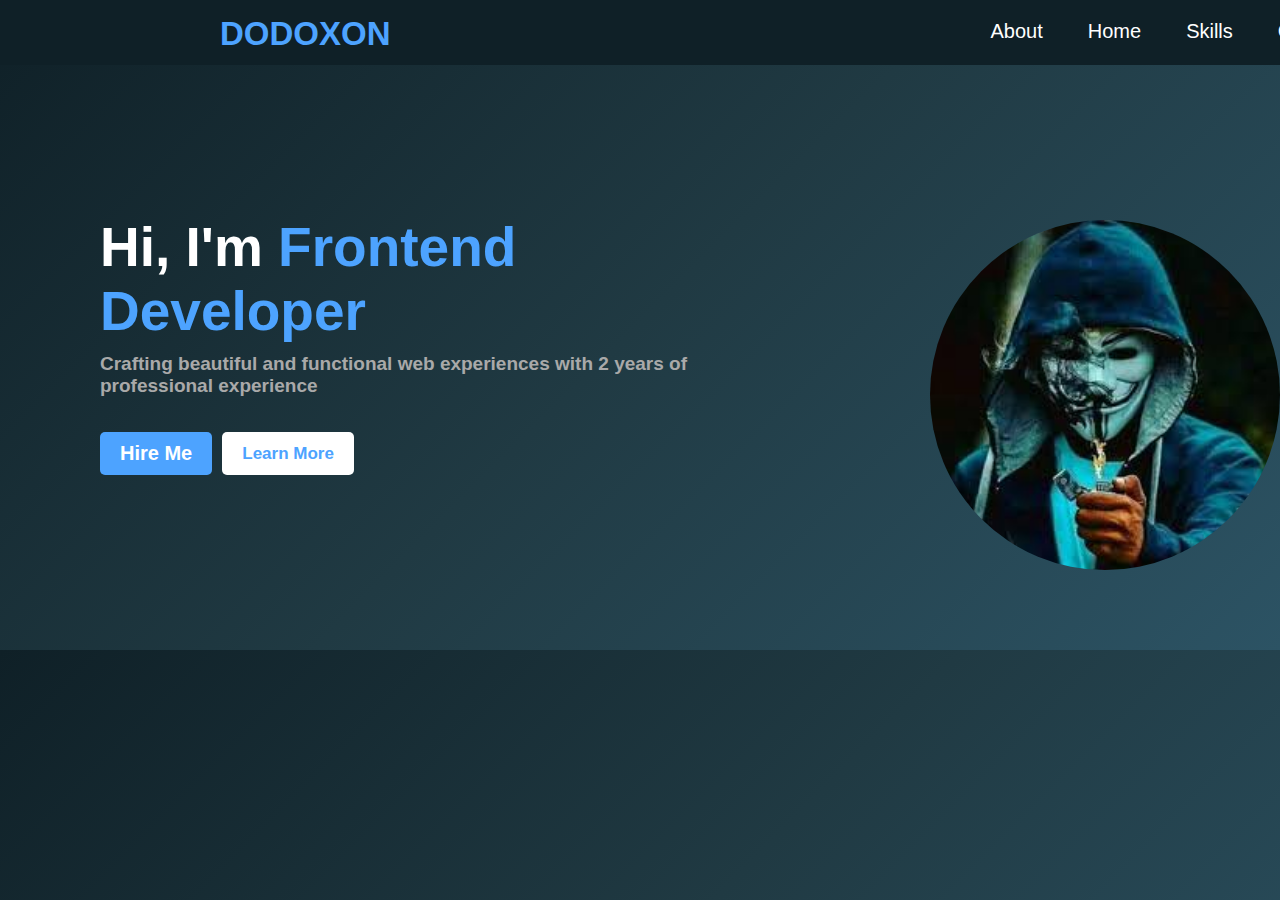
<file: index.html>
<!doctype html>
<html lang="en">
  <head>
    <meta charset="UTF-8" />
    <title>Frontend Developer</title>
    <link rel="stylesheet" href="style.css" />
  </head>
  <body>
    <main>
      <div class="section">
        <div class="conatiner">
          <div class="header">
            <h2 class="H2">DODOXON</h2>
            <nav>
              <ul class="ul">
                <a class="navA" href="./abaut.html">About</a>
                <a class="navA" href="#">Home</a>

                <a class="navA" href="#">Skills</a>
                <a class="navA" href="#">Contact</a>
              </ul>
            </nav>
          </div>

          <div class="ota">
            <div class="text">
              <h1 class="H1">
                Hi, I'm <span class="span">Frontend Developer</span>
              </h1>
              <p class="P">
                Crafting beautiful and functional web experiences with 2 years
                of professional experience
              </p>
              <div class="buttons">
                <button class="btn1">Hire Me</button>
                <button class="btn2">Learn More</button>
              </div>
            </div>

            <div class="image">
              <img class="img" src="./imgs/images.jpg" alt="profile" />
            </div>
          </div>
        </div>
      </div>
    </main>
  </body>
</html>
</file>
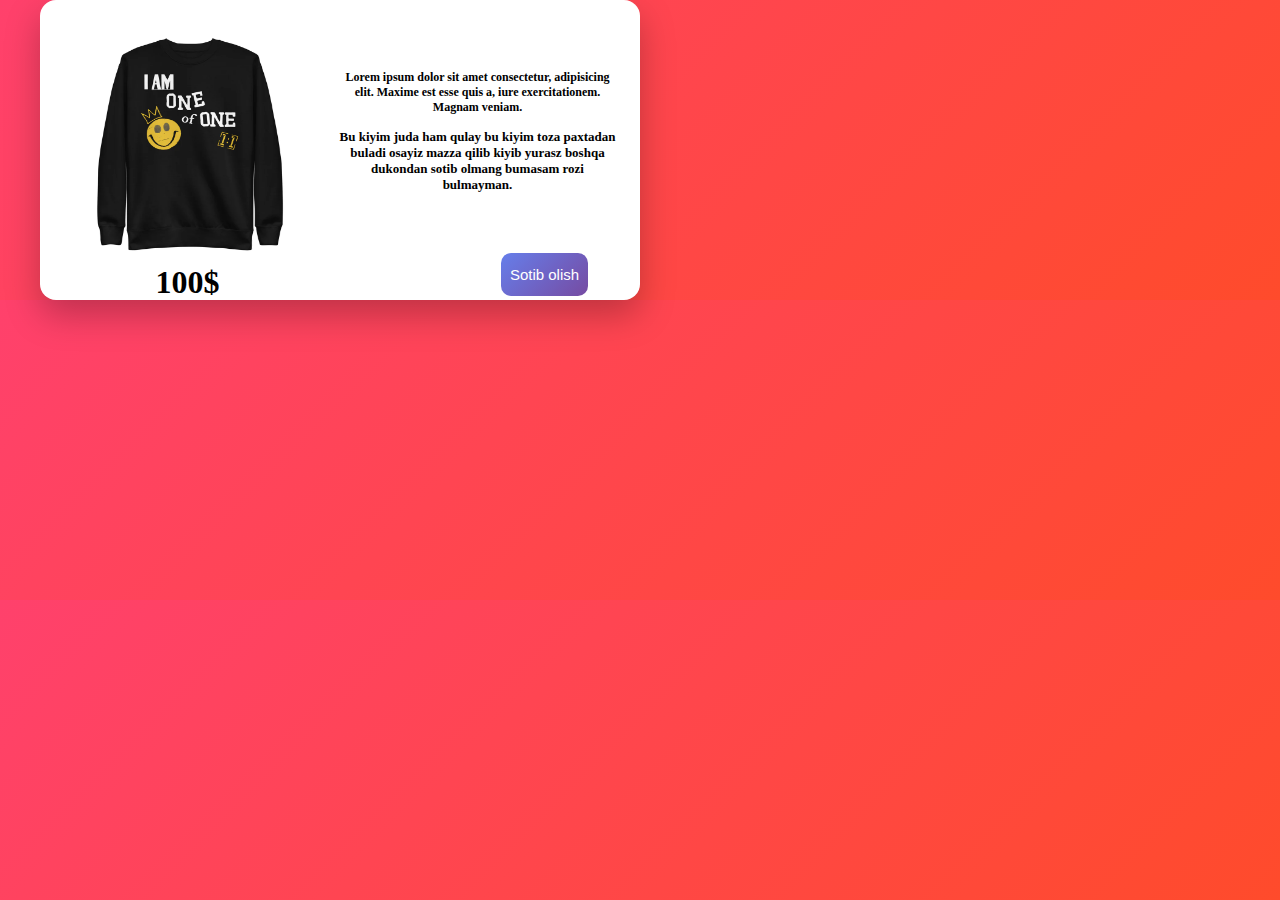
<file: card/index.html>
<!doctype html>
<html lang="en">
  <head>
    <meta charset="UTF-8" />
    <meta name="viewport" content="width=device-width, initial-scale=1.0" />
    <title>Document</title>
    <link rel="stylesheet" href="style.css" />
  </head>
  <body>
    <main>
      <div class="section">
        <div class="container">
          <div class="card">
            <div class="ota">
              <div class="img">
                <img class="img1" src="./img/clothers.webp" alt="" />
                <h1 class="h1">100$</h1>
              </div>
              <div class="text">
                <h4 class="h4">
                  Lorem ipsum dolor sit amet consectetur, adipisicing elit.
                  Maxime est esse quis a, iure exercitationem. Magnam veniam.
                </h4>
                <p class="tarif">
                  Bu kiyim juda ham qulay bu kiyim toza paxtadan buladi osayiz
                  mazza qilib kiyib yurasz boshqa dukondan sotib olmang bumasam
                  rozi bulmayman.
                </p>

                <button class="btn">Sotib olish</button>
              </div>
            </div>
          </div>
        </div>
      </div>
    </main>
  </body>
</html>
</file>
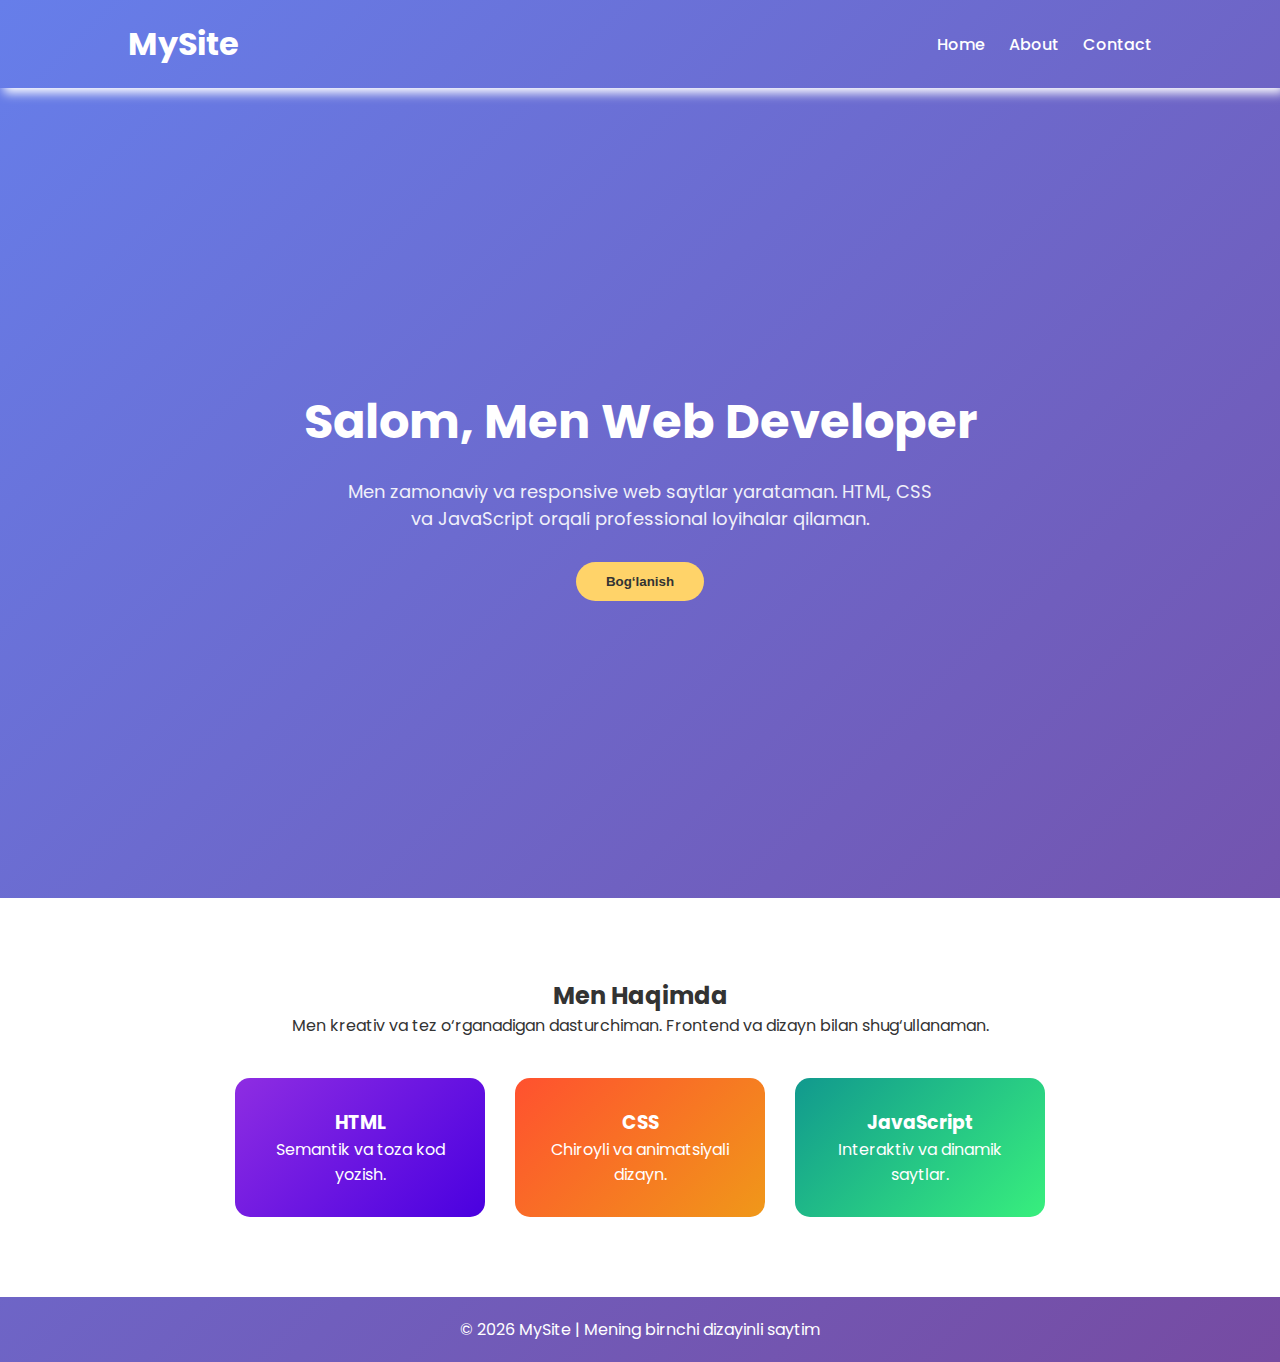
<file: abaut.html>
<!doctype html>
<html lang="uz">
  <head>
    <meta charset="UTF-8" />
    <meta name="viewport" content="width=device-width, initial-scale=1.0" />
    <title>dodoxon</title>
    <link
      href="https://fonts.googleapis.com/css2?family=Poppins:wght@300;400;600;700&display=swap"
      rel="stylesheet"
    />
    <style>
      * {
        margin: 0;
        padding: 0;
        box-sizing: border-box;
      }

      body {
        background: linear-gradient(135deg, #667eea, #764ba2);
        color: white;
        overflow-x: hidden;
        font-family: "Poppins", sans-serif;
      }

      header {
        padding: 20px 10%;
        display: flex;
        justify-content: space-between;
        align-items: center;
        box-shadow: 4px 5px 10px;
        box-shadow: #ffd369;
      }

      header > h1 {
        font-weight: 700;
        color: #fff;
      }

      nav > a {
        color: white;
        text-decoration: none;
        margin-left: 20px;
        font-weight: 500;
        transition: 0.3s;
      }

      nav > a:hover {
        color: #ffd369;
      }

      .hero {
        height: 90vh;
        display: flex;
        align-items: center;
        justify-content: center;
        text-align: center;
        flex-direction: column;
        padding: 20px;
        animation: float 4s ease-in-out infinite;
      }

      .hero > h2 {
        font-size: 48px;
        margin-bottom: 20px;
      }

      .hero > p {
        max-width: 600px;
        font-size: 18px;
        opacity: 0.9;
      }

      .btn {
        margin-top: 30px;
        padding: 12px 30px;
        background: #ffd369;
        border: none;
        border-radius: 30px;
        font-weight: 600;
        cursor: pointer;
        transition: 0.3s;
        color: #333;
      }

      .btn:hover {
        background: white;
        transform: scale(1.05);
      }

      section {
        padding: 80px 10%;
        background: white;
        color: #333;
        text-align: center;
      }

      .cards {
        display: flex;
        gap: 30px;
        margin-top: 40px;
        flex-wrap: wrap;
        justify-content: center;
      }

      .card {
        background: #f4f4f4;
        padding: 30px;
        border-radius: 15px;
        width: 250px;
        transition: 0.3s;
        color: #fff;
      }

      .card:hover {
        transform: translateY(-10px);
        box-shadow: 0 10px 25px rgba(108, 92, 231, 0.5);
      }
      .card:nth-child(1) {
        background: linear-gradient(135deg, #8e2de2, #4a00e0); /* purple-blue */
      }
      .card:nth-child(2) {
        background: linear-gradient(135deg, #ff512f, #f09819);
      }

      .card:nth-child(3) {
        background: linear-gradient(135deg, #11998e, #38ef7d); /* green ocean */
      }

      footer {
        color: white;
        text-align: center;
        padding: 20px;
      }

      @keyframes float {
        0% {
          transform: translateY(0px);
        }
        50% {
          transform: translateY(-20px);
        }
        100% {
          transform: translateY(0px);
        }
      }
    </style>
  </head>
  <body>
    <header>
      <h1>MySite</h1>
      <nav>
        <a href="./index.html">Home</a>
        <a href="#">About</a>
        <a href="#">Contact</a>
      </nav>
    </header>

    <div class="hero">
      <h2>Salom, Men Web Developer</h2>
      <p>
        Men zamonaviy va responsive web saytlar yarataman. HTML, CSS va
        JavaScript orqali professional loyihalar qilaman.
      </p>
      <button class="btn">Bog‘lanish</button>
    </div>

    <section>
      <h2>Men Haqimda</h2>
      <p>
        Men kreativ va tez o‘rganadigan dasturchiman. Frontend va dizayn bilan
        shug‘ullanaman.
      </p>

      <div class="cards">
        <div class="card">
          <h3>HTML</h3>
          <p>Semantik va toza kod yozish.</p>
        </div>
        <div class="card">
          <h3>CSS</h3>
          <p>Chiroyli va animatsiyali dizayn.</p>
        </div>
        <div class="card">
          <h3>JavaScript</h3>
          <p>Interaktiv va dinamik saytlar.</p>
        </div>
      </div>
    </section>

    <footer>© 2026 MySite | Mening birnchi dizayinli saytim</footer>
  </body>
</html>
</file>
<file: style.css>
* {
  padding: 0;
  margin: 0;
  box-sizing: border-box;
}
.container {
  max-width: 1200px;
  width: 100%;
  margin: 0 auto;
}
.section {
  margin-bottom: 30px;
}
body {
  font-family: sans-serif;
  background: linear-gradient(135deg, #0f2027, #203a43, #2c5364);
  color: white;
}
.header {
  width: 100%;
  height: 65px;
  background-color: #0f2027;
  display: flex;
  margin-bottom: 55px;
}
.H2 {
  font-weight: 700;
  font-size: 33px;
  margin-top: 15px;
  margin-left: 220px;
  color: #4da3ff;
}
.ul {
  display: flex;
  margin-left: 600px;
  gap: 45px;
  margin-top: 20px;
}
.navA {
  color: white;
  font-size: 20px;
  text-decoration: none;
}

.ota {
  height: 500px;
  display: flex;

  color: #4da3ff;
}
.H1 {
  font-weight: 700;
  font-size: 55px;
  color: white;
  margin-top: 95px;
  margin-left: 100px;
}
.span {
  font-weight: 700;
  font-size: 55px;
  color: #4da3ff;
  margin-top: 95px;
}
.P {
  font-weight: 600;
  font-size: 19px;
  color: #a9a9a9;
  margin-left: 100px;
  margin-top: 10px;
  margin-left: 100px;
}
.buttons {
  display: flex;
  margin-left: 100px;
  margin-top: 20px;
}
.btn1 {
  padding: 10px 20px;
  margin-right: 10px;
  border: none;
  background: #4da3ff;
  color: white;
  border-radius: 5px;
  margin-top: 15px;
  font-weight: 700;
  font-size: 20px;
  border: none;
}
.btn2 {
  padding: 10px 20px;
  margin-right: 10px;
  border: none;
  background: white;
  color: #4da3ff;
  border-radius: 5px;
  font-size: 17px;
  font-weight: 700;
  margin-top: 15px;
  border: none;
}
.image {
  margin-top: 100px;
  margin-left: 200px;
}
.img {
  border-radius: 50%;
  width: 350px;
  height: 350px;
}
.section2 {
  margin-top: -150px;
  background-color: #203a43;
}
.secH3 {
  font-weight: 700;
  font-size: 35px;
  margin-left: 180px;
  margin-bottom: 24px;

  margin-top: 50px;
}
.text2 {
}
.img2 {
  margin-top: 150px;
}
.ota2 {
  display: flex;
}
.secP {
  font-weight: 400;
  font-size: 15px;
  margin-left: 250px;
  margin-top: 70px;
}
.ota3 {
  margin-top: 350px;
  display: flex;
  margin-left: 20px;
  gap: 30px;
}
.boxs {
  display: flex;
}
.boxs > img {
  width: 30px;
  height: 30px;
  border-radius: 50%;
}
</file>
<file: card/style.css>
* {
  padding: 0;
  margin: 0;
  box-sizing: border-box;
}
body {
  background: linear-gradient(135deg, #ff416c, #ff4b2b);
}
.container {
  max-width: 1200px;
  width: 100%;
  margin: 0 auto;
}

.card {
  width: 600px;
  height: 300px;
  background: #ffffff;
  border-radius: 16px;
  padding: 20px;
  box-shadow: 0 15px 35px rgba(0, 0, 0, 0.25);
  text-align: center;
}

.ota {
  display: flex;
  gap: 20px;
}
.img1 {
  width: 250px;
  height: 230px;
  margin-top: 10px;
  border-radius: 20px;
  margin-left: 5px;
}
.h4 {
  font-size: 12px;
  font-weight: 600;
  margin-bottom: 14px;
  margin-top: 50px;
}
.tarif {
  font-size: 13px;
  font-weight: 600;
  margin-bottom: 60px;
}
.btn {
  width: 87px;
  height: 43px;
  font-size: 15px;
  border: none;
  margin-left: 134px;
  border-radius: 10px;
  color: #ffffff;
  background: linear-gradient(135deg, #667eea, #764ba2);
}
</file>
